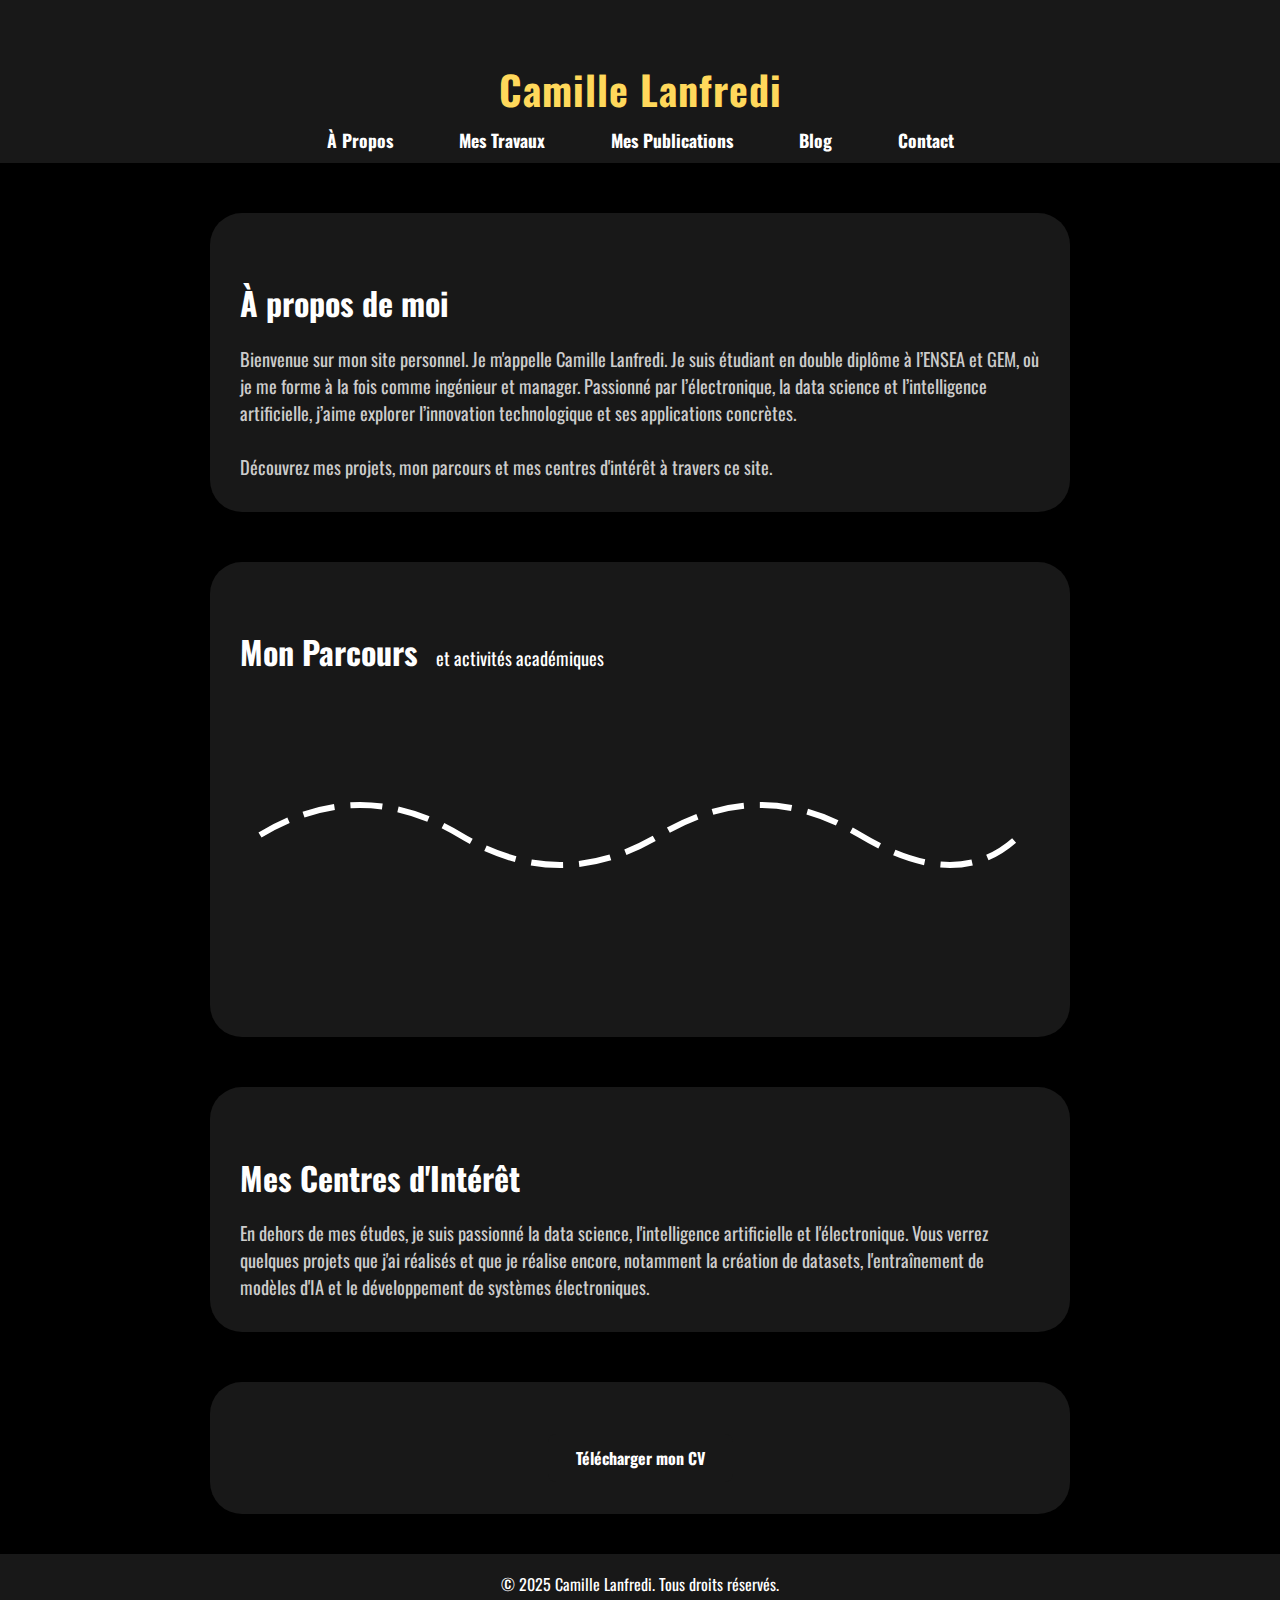
<file: index.html>
<!DOCTYPE html>
<html lang="fr">
<head>
    <meta charset="UTF-8">
    <title>Camille Lanfredi</title>
    <meta name="viewport" content="width=device-width, initial-scale=1.0">
    <link href="https://fonts.googleapis.com/css2?family=Oswald:wght@700&display=swap" rel="stylesheet">
    <link rel="stylesheet" href="styles.css">
</head>
<body>
    <header>
        <h1>Camille Lanfredi</h1>
        <nav>
            <ul>
                <li><a href="index.html">À Propos</a></li>
                <li><a href="nav/travaux.html">Mes Travaux</a></li>
                <li><a href="nav/publications.html">Mes Publications</a></li>
                <li><a href="nav/blog.html">Blog</a></li>
                <li><a href="nav/contact.html">Contact</a></li>
            </ul>
        </nav>
    </header>
   <main>
    <div class="container">
        <h2>À propos de moi</h2>
        <p class="desc">
            Bienvenue sur mon site personnel. Je m'appelle Camille Lanfredi. 
            Je suis étudiant en double diplôme à l’ENSEA et GEM, où je me forme à la fois comme ingénieur et manager. Passionné par l’électronique, la data science et l’intelligence artificielle, j’aime explorer l’innovation technologique et ses applications concrètes. 
            <br>
            <br>
            Découvrez mes projets, mon parcours et mes centres d'intérêt à travers ce site.
        </p>
    </div>
    
<div class="container">
    <div style="display: flex; align-items: baseline; gap: 18px;">
        <h2 style="margin-bottom: 0;">Mon Parcours</h2>
        <h3 style="margin-bottom: 0; font-weight: normal; color: #fff; font-size: 1.15em;">et activités académiques</h3>
    </div>
        <div class="serpent-h-timeline-container">
        <svg viewBox="0 0 800 230" class="serpent-h-timeline-path">
            <path id="serpent-h-path"
            d="M20,120 Q120,60 220,120 Q320,180 420,120 Q520,60 620,120 Q720,180 780,120"
            fill="none"
            stroke="#fff"
            stroke-width="6"
            stroke-dasharray="24 16"
            />
        </svg>
        <div class="serpent-h-timeline-events">
            <div class="serpent-h-event" style="left:120px; top:40px;">
                <div class="serpent-h-year">2020-2022</div>
                <div class="serpent-h-label">DUT GEII<br><span class="serpent-h-detail">IUT Salon de Provence</span></div>
                    <div class="serpent-h-more">
                        <div>Diplome Universitaire de Technologie</div>
                        <div>Génie Electrique et Informatique Industrielle</div>
                        <div>Projet de fin d'études : Robot de Course TIXI</div>
                    </div>
            </div>
            <div class="serpent-h-event ensea-long" style="left:450px; top:220px;">
                <div class="serpent-h-year">2022-2026</div>
                <div class="serpent-h-label"> Diplôme d'Ingénieur - ENSEA <br><span class="serpent-h-detail">Spé: Electronique des Systèmes Communiquants / RF / HF</span>
                    <div class="serpent-h-more">
                        <div>Parcours Certifiants Recherche et Management</div>
                        <div>Bureau des Sports - Manager de la salle de musculation (2023-2024)</div>
                        <div>PSC1 2023</div>
                        <div>Label Handimanagement - Companieros 2023</div>
                        <div>Animateur de la fresque du Numérique 2023</div>
                    </div>
                </div>
            </div>
            <div class="serpent-h-event gem-long" style="left:520px; top:40px;">
            <div class="serpent-h-year">2024-2025</div>
            <div class="serpent-h-label">DESMA - Grenoble Ecole de Management<br><span class="serpent-h-detail">MSc - Managing with Data & AI</span>
                <div class="serpent-h-more">
                    <div>Certification Microsoft Azure AI Fundamentals</div>
                    <div>Certification Microsoft Power Platform Fundamentals</div>
                    <div>Certification Power BI Job Simulation</div>
                    <div> Projet de fin d'études : Camille assistante virtuelle de Grenoble Métropole sur la gestion des déchets</div>
                </div>            
            
            </div>
            </div>
        </div>
    </div>
</div>
<div class="container">
    <h2>Mes Centres d'Intérêt</h2>
    <p class="desc">
        En dehors de mes études, je suis passionné la data science, l'intelligence artificielle et l'électronique. Vous verrez quelques projets que j'ai réalisés et que je réalise encore, notamment la création de datasets, l'entraînement de modèles d'IA et le développement de systèmes électroniques.
    </p>
</div>
<div class="container" style="text-align:center;">
    <a href="nav/construction.html" target="_blank" class="cv-btn" >
        Télécharger mon CV
    </a>
</div>
</main>
    <footer>
        &copy; 2025 Camille Lanfredi. Tous droits réservés.<br>
    </footer>
</body>
</html>
</file>
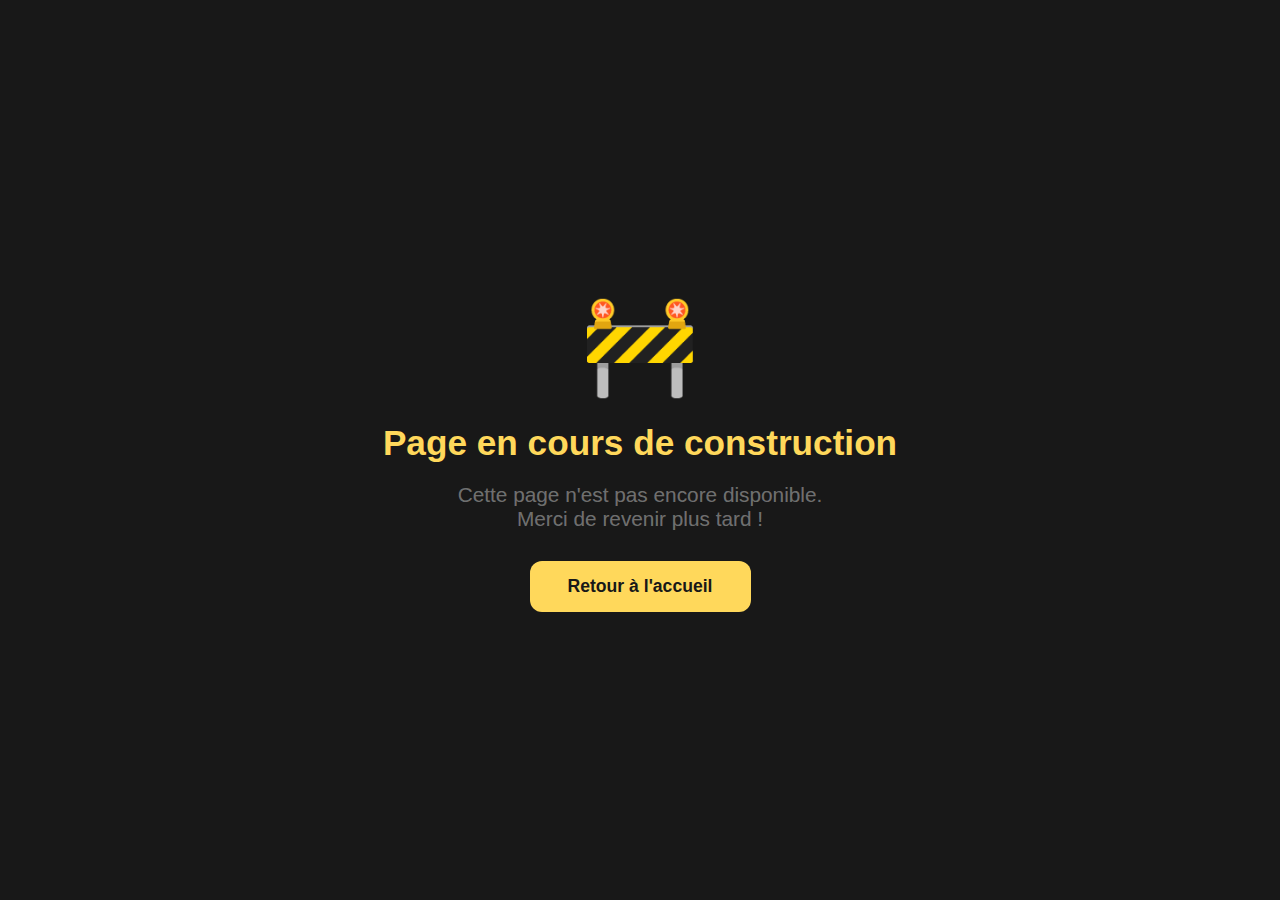
<file: nav/construction.html>
<!DOCTYPE html>
<html lang="fr">
<head>
    <meta charset="UTF-8">
    <title>Page en construction</title>
    <meta name="viewport" content="width=device-width, initial-scale=1">
    <link rel="stylesheet" href="../styles.css">
    <style>
        body {
            background: #181818;
            color: #ffd85b;
            margin: 0;
            font-family: 'Oswald', Arial, sans-serif;
            min-height: 100vh;
            display: flex;
            flex-direction: column;
        }
        .construction-container {
            flex: 1;
            display: flex;
            flex-direction: column;
            align-items: center;
            justify-content: center;
            min-height: 70vh;
            text-align: center;
        }
        .construction-icon {
            font-size: 6em;
            margin-bottom: 22px;
            color: #ffd85b;
            animation: spin 2.2s linear infinite;
        }
        @keyframes spin {
            0% { transform: rotate(-6deg);}
            90% { transform: rotate(6deg);}
            100% { transform: rotate(-6deg);}
        }
        .construction-title {
            font-size: 2.2em;
            font-weight: bold;
            margin-bottom: 20px;
        }
        .construction-desc {
            color: #fff6;
            font-size: 1.3em;
            margin-bottom: 30px;
        }
        .back-home {
            color: #181818;
            background: #ffd85b;
            padding: 15px 38px;
            border-radius: 12px;
            font-weight: bold;
            font-size: 1.1em;
            text-decoration: none;
            transition: background 0.2s, color 0.2s;
        }
        .back-home:hover {
            background: #fff;
            color: #181818;
        }
    </style>
</head>
<body>
    <div class="construction-container">
        <div class="construction-icon">🚧</div>
        <div class="construction-title">Page en cours de construction</div>
        <div class="construction-desc">
            Cette page n'est pas encore disponible.<br>
            Merci de revenir plus tard !
        </div>
        <a href="../nav/travaux.html" class="back-home">Retour à l'accueil</a>
    </div>
</body>
</html>
</file>
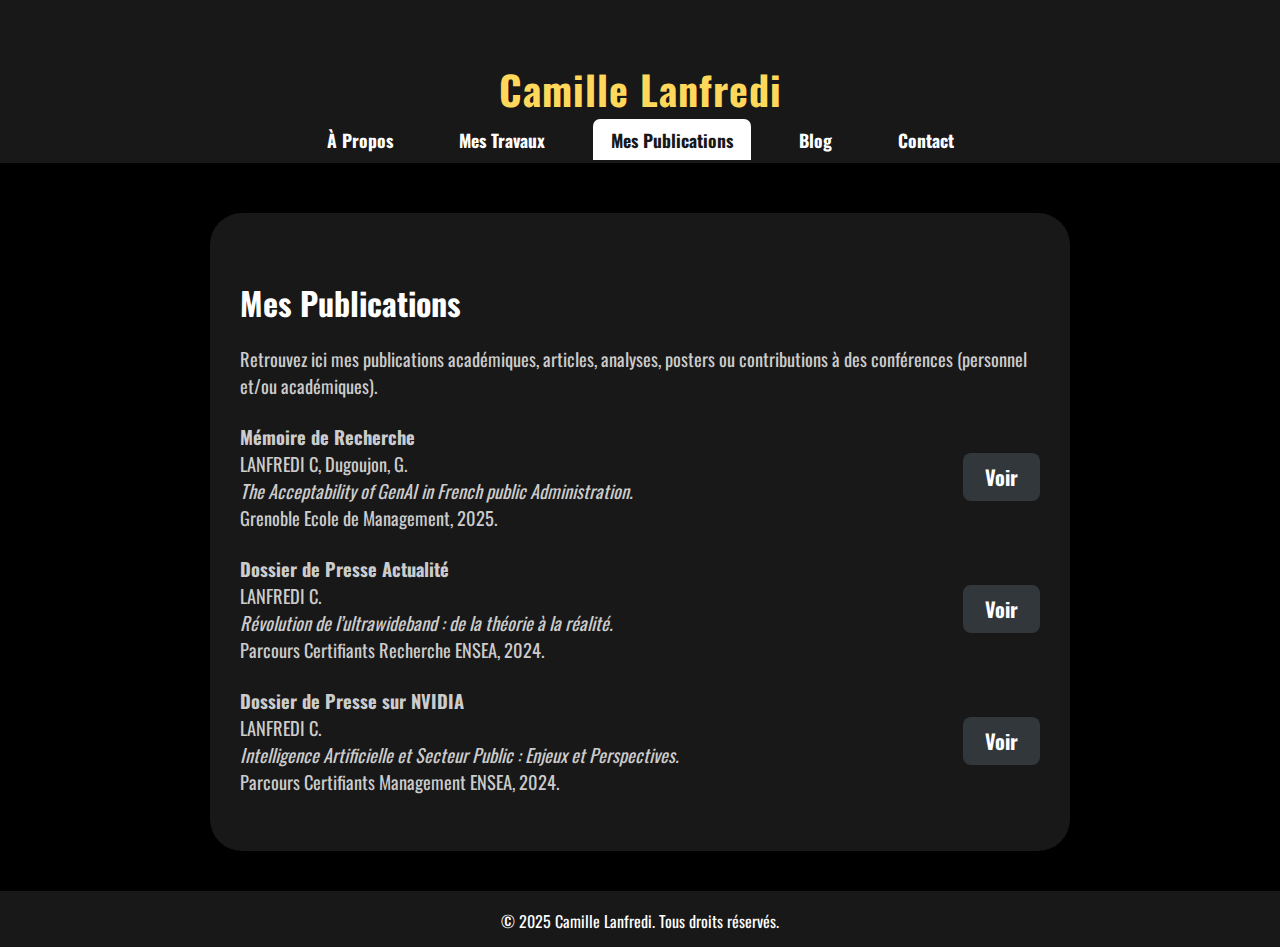
<file: nav/publications.html>
<!DOCTYPE html>
<html lang="fr">
<head>
    <meta charset="UTF-8">
    <title>Publications - Camille Lanfredi</title>
    <meta name="viewport" content="width=device-width, initial-scale=1.0">
    <link href="https://fonts.googleapis.com/css2?family=Oswald:wght@700&display=swap" rel="stylesheet">
    <link rel="stylesheet" href="../styles.css">
</head>
<body>
    <header>
        <h1>Camille Lanfredi</h1>
        <nav>
            <ul>
                <li><a href="../index.html">À Propos</a></li>
                <li><a href="construction.html">Mes Travaux</a></li>
                <li><a href="publications.html" class="active">Mes Publications</a></li>
                <li><a href="blog.html">Blog</a></li>
                <li><a href="contact.html">Contact</a></li>
            </ul>
        </nav>
    </header>
    <main>
        <div class="container">
            <h2>Mes Publications</h2>
            <p class="desc">
                Retrouvez ici mes publications académiques, articles, analyses, posters ou contributions à des conférences (personnel et/ou académiques).
            </p>
            <br>
            <ul class="publications-list desc">
                <li class="pub-item">
                    <div class="pub-info">
                        <strong>Mémoire de Recherche</strong>
                        LANFREDI C, Dugoujon, G. <em>The Acceptability of GenAI in French public Administration.</em> Grenoble Ecole de Management, 2025.
                    </div>
                    <a href="construction.html" target="_blank" class="see-more small">Voir</a>
                </li>
                <li class="pub-item">
                    <div class="pub-info">
                        <strong>Dossier de Presse Actualité</strong>
                        LANFREDI C. <em>Révolution de l’ultrawideband : de la théorie à la réalité.</em> Parcours Certifiants Recherche ENSEA, 2024.
                    </div>
                    <a href="../ressources/P.C.Recherche - Dossier de presse actualité.pdf" target="_blank" class="see-more small">Voir</a>
                </li>
                <li class="pub-item">
                    <div class="pub-info">
                        <strong>Dossier de Presse sur NVIDIA</strong>
                        LANFREDI C. <em>Intelligence Artificielle et Secteur Public : Enjeux et Perspectives.</em> Parcours Certifiants Management ENSEA, 2024.
                    </div>
                    <a href="../ressources/P.C.Management - Dossier de presse sur une entreprise.pdf" target="_blank" class="see-more small">Voir</a>
                </li>
        </div>
    </main>
    <footer>
        &copy; 2025 Camille Lanfredi. Tous droits réservés.
    </footer>
</body>
</html>
</file>
<file: styles.css>
/* Style général */
body {
    font-family: 'Oswald', Arial, Helvetica, sans-serif;
    margin: 0;
    padding: 0;
    background-color: #000;
    color: #fff;
}


/* Header et navigation */
header {
    background-color: #181818;
    color: #fff;
    padding: 32px 0 10px 0;
    text-align: center;
    box-shadow: 0 2px 8px #000a;
}

header h1 {
    font-size: 2.5em;
    margin-bottom: 8px;
    letter-spacing: 1px;
}

header nav ul {
    list-style: none;
    padding: 0;
    margin: 0;
    display: flex;
    justify-content: center;
    gap: 30px;
}

header nav ul li {
    display: inline;
}

header nav ul li a {
    color: #fff;
    text-decoration: none;
    font-weight: bold;
    font-size: 1.1em;
    padding: 8px 18px 7px 18px;
    border-radius: 7px 7px 0 0;
    border-bottom: none; /* plus de soulignement */
    transition: background 0.2s, color 0.2s;
}

header nav ul li a:hover,
header nav ul li a.active {
    background: #fff;
    color: #181818;
    border-bottom: none;
}

/* Main content */
main {
    min-height: 70vh;
    padding: 0;
}

.container {
    max-width: 800px;
    margin: 50px auto 0 auto;
    background: #181818;
    padding: 40px 30px 32px 30px;
    border-radius: 32px;
    box-shadow: 0 4px 40px #0008;
}

h1 {
    color: #ffd85b;
    font-family: 'Oswald', Arial, sans-serif;
}

h2 {
    color: #fff;
    font-family: 'Oswald', Arial, sans-serif;
}

h2 {
    font-size: 2em;
    margin-bottom: 18px;
}

.desc {
    color: #ccc;
    font-size: 1.15em;
    margin-bottom: 0;
}

/* Footer */
footer {
    background-color: #181818;
    color: #fff;
    text-align: center;
    padding: 18px 0 14px 0;
    font-size: 1em;
    margin-top: 40px;
    box-shadow: 0 -2px 8px #000a;
    position: static;
    width: 100%;
    bottom: 0;
}

/* Responsive */
@media (max-width: 700px) {
    .container {
        padding: 20px 8px 18px 8px;
        border-radius: 18px;
    }
    header h1 {
        font-size: 1.5em;
    }
    h2 {
        font-size: 1.2em;
    }
    main {
        min-height: 60vh;
    }
    header nav ul {
        gap: 12px;
    }
}

/* Timeline */
.timeline {
    position: relative;
    margin: 40px 0 0 0;
    padding-left: 44px;
    border-left: 3px solid #fff3;
}
.timeline-item {
    position: relative;
    margin-bottom: 32px;
    min-height: 48px;
}
.timeline-date {
    position: absolute;
    left: -90px;      /* était -90px */
    top: 0;
    width: 110px;      /* était 80px */
    text-align: right;
    color: #fff;
    font-weight: bold;
    font-size: 1.1em;
    opacity: 0.7;
    z-index: 2;
}
.timeline-content {
    background: #232323;
    color: #fff;
    padding: 16px 22px;
    border-radius: 10px;
    box-shadow: 0 2px 12px #0003;
    margin-left: 0;
    min-width: 200px;
    display: inline-block;
}
.timeline-item::before {
    content: '';
    position: absolute;
    left: -56px;
    top: 18px;
    width: 16px;
    height: 16px;
    background: #fff;
    border-radius: 50%;
    border: 3px solid #232323;
    box-shadow: 0 0 0 4px #181818;
}

/* Responsive timeline */
.timeline-content {
    position: relative;
}

.timeline-branch {
    position: relative;
    margin-top: 14px;
    margin-left: 24px;
    padding-left: 24px;
}

.timeline-branch::before {
    content: "";
    position: absolute;
    left: 0;
    top: 8px;
    width: 18px;
    height: 24px;
    border-left: 2px solid #fff3;
    border-bottom: 2px solid #fff3;
    border-radius: 0 0 0 6px;
}

.timeline-sub {
    color: #bbb;
    font-size: 0.98em;
    padding-left: 6px;
    position: relative;
    top: 6px;
}

.cv-btn {
    display: inline-block;
    padding: 12px 28px;
    background: #181818;
    color: #fff !important;
    font-weight: bold;
    border-radius: 8px;
    text-decoration: none;
    transition: background 0.2s, color 0.2s;
    margin-top: 12px;
}
.cv-btn:hover {
    background: #fff;
    color: #232323 !important;
}




/* ------------------------------------------------------ */

/* --- Styles spécifiques à la page travaux.html --- */

.travaux-container {
    max-width: 1200px;
    margin: auto;
    padding: 40px 20px;
    background: none; /* pas de fond pour cette page */
    border-radius: 0;
    box-shadow: none;
}

.filters {
    display: flex;
    gap: 30px;
    margin-bottom: 30px;
}
.filter-btn {
    font-size: 1.5em;
    background: none;
    border: none;
    color: #fff;
    cursor: pointer;
    padding: 0 10px 7px 10px;
    border-radius: 7px 7px 0 0;
    border-bottom: 2px solid transparent;
    transition: border 0.2s, background 0.3s, color 0.3s, box-shadow 0.3s, transform 0.2s;
}
.filter-btn.active, .filter-btn:hover {
    border-bottom: 2px solid #fff;
}
.grid {
    display: grid;
    grid-template-columns: repeat(3, 1fr);
    gap: 36px;
    justify-items: center;
    align-items: stretch;
}
.card {
    background: #181818;
    border-radius: 32px;
    overflow: hidden;
    box-shadow: 0 4px 40px #0008;
    display: flex;
    flex-direction: column;
    transition: transform 0.2s, box-shadow 0.3s;
}
.card:hover {
    transform: translateY(-7px) scale(1.04);
    box-shadow: 0 6px 48px #fff3, 0 2px 8px #000a;
}
.card img {
    width: 100%;
    height: 210px;
    object-fit: cover;
}
.card-content {
    padding: 24px 20px 20px 20px;
    flex: 1 1 auto;
}
.card-title {
    font-size: 1.4em;
    margin-bottom: 7px;
}
.card-desc {
    color: #bbb;
    font-size: 1em;
    margin-bottom: 18px;
}
.see-more {
    color: #fff;
    text-decoration: none;
    font-weight: bold;
    background: #32373c;
    padding: 10px 22px;
    border-radius: 8px;
    transition: background 0.3s, color 0.3s, box-shadow 0.3s, transform 0.2s;
    display: inline-block;
}
.see-more:hover {
    background: #505357;
    transform: scale(1.07);
    box-shadow: 0 2px 14px #fff3;
}
@media (max-width: 600px) {
    .filters { flex-wrap: wrap; gap: 15px; }
    .card img { height: 160px; }
}




/* --- Styles spécifiques à la page serpent-histoire.html --- */
.serpent-h-timeline-container {
  position: relative;
  width: 100%;
  max-width: 800px;
  margin: 40px auto 60px auto;
  min-height: 230px;
  overflow: visible;
}
.serpent-h-timeline-path,
.serpent-h-timeline-events {
  width: 100%;
  max-width: 800px;
  left: 0;
  position: absolute;
  top: 0;
  height: 230px;
}
.serpent-h-event {
  position: absolute;
  transform: translate(-50%, -50%);
  background: #232323;
  color: #fff;
  padding: 16px 28px;
  border-radius: 18px;
  box-shadow: 0 2px 18px #0009;
  min-width: 150px;
  text-align: center;
  pointer-events: auto;
  opacity: 0;
  animation: eventAppear 1.5s ease forwards;
  transition: 
    min-width 0.4s cubic-bezier(.68,-0.55,.27,1.55),
    max-width 0.4s cubic-bezier(.68,-0.55,.27,1.55),
    padding 0.4s cubic-bezier(.68,-0.55,.27,1.55),
    box-shadow 0.3s, background 0.3s, color 0.3s;
  cursor: pointer;
  overflow: visible;
}
.serpent-h-event:nth-child(1) { animation-delay: 0.3s;}
.serpent-h-event:nth-child(2) { animation-delay: 1s;}
.serpent-h-event:nth-child(3) { animation-delay: 1.7s;}
.serpent-h-event:nth-child(4) { animation-delay: 2.4s;}
.serpent-h-event:nth-child(5) { animation-delay: 3.1s;}
/* Ajoute plus si tu ajoutes plus d'étapes */

.serpent-h-year {
  font-weight: bold;
  font-size: 1.1em;
  margin-bottom: 4px;
  color: #ffd85b;
}
.serpent-h-label {
  font-size: 1em;
  color: #fff;
}
.serpent-h-detail {
  color: #bbb;
  font-size: 0.92em;
}

/* Effet d’allongement et d’affichage du détail au hover */
.serpent-h-event:hover, .serpent-h-event:focus-within {
  min-width: 320px;
  max-width: 420px;
  padding-left: 38px;
  padding-right: 38px;
  background: #232323;
  box-shadow: 0 8px 30px #ffd85b88, 0 2px 18px #0009;
  z-index: 10;
}

/* Détail caché/affiché */
.serpent-h-more {
  display: none;
  margin-top: 14px;
  color: #ffd85b;
  font-size: 0.99em;
  text-align: left;
  animation: detailAppear 0.6s;
}
.serpent-h-event:hover .serpent-h-more,
.serpent-h-event:focus-within .serpent-h-more {
  display: block;
}

@keyframes detailAppear {
  0% { opacity: 0; transform: translateY(12px);}
  100% { opacity: 1; transform: translateY(0);}
}

@keyframes eventAppear {
  0% { opacity: 0; transform: translate(-50%, -40%) scale(0.8);}
  80% { opacity: 1; transform: translate(-50%, -54%) scale(1.05);}
  100% { opacity: 1; transform: translate(-50%, -50%) scale(1);}
}

.serpent-h-timeline-path #serpent-h-path {
  animation: serpent-move 1.2s linear infinite;
  stroke-dasharray: 32 16; /* total motif = 48 */
}
@keyframes serpent-move {
  0% { stroke-dashoffset: 0; }
  100% { stroke-dashoffset: -48; }
}

@media (max-width: 1000px) {
  .serpent-h-timeline-container,
  .serpent-h-timeline-path,
  .serpent-h-timeline-events {
    width: 98vw;
    max-width: 98vw;
    min-width: 0;
  }
  .serpent-h-timeline-path,
  .serpent-h-timeline-events {
    height: 230px;
  }
}
@media (max-width: 600px) {
  .serpent-h-timeline-container { min-height: 160px; }
  .serpent-h-event {
    min-width: 90px;
    padding: 8px 5px;
    font-size: 0.86em;
  }
}

.serpent-h-event.ensea-long {
  min-width: 450px;
  max-width: 650px;
  /* facultatif, plus de padding si tu veux */
  padding-left: 40px;
  padding-right: 40px;
}

/* Garde l'effet d'élargissement au hover */
.serpent-h-event.ensea-long:hover, .serpent-h-event.ensea-long:focus-within {
  min-width: 500px;
  max-width: 700px;
}

.serpent-h-event.gem-long {
  min-width: 265px;
  max-width: 350px;
  /* facultatif, plus de padding si tu veux */
  padding-left: 40px;
  padding-right: 40px;
}

/* Garde l'effet d'élargissement au hover */
.serpent-h-event.gem-long:hover, .serpent-h-event.gem-long:focus-within {
  min-width: 400px;
  max-width: 400px;
}

/* Responsive pour la timeline */
@media (max-width: 700px) {
  .serpent-h-timeline-container {
    min-height: 350px; /* Pour laisser la place aux events empilés */
  }
  .serpent-h-timeline-events {
    position: static !important;
    height: auto !important;
    display: flex;
    flex-direction: column;
    align-items: center;
    gap: 28px;
  }
  .serpent-h-event {
    position: static !important;
    transform: none !important;
    min-width: 90vw !important;
    max-width: 95vw !important;
    padding: 14px 8px !important;
    font-size: 0.95em;
    margin-bottom: 16px;
  }
  .serpent-h-event.ensea-long,
  .serpent-h-event.gem-long {
    min-width: 90vw !important;
    max-width: 95vw !important;
    padding-left: 10px !important;
    padding-right: 10px !important;
  }
  .serpent-h-timeline-path {
    display: none !important; /* On cache le SVG pour la version mobile */
  }
}


/* --- Styles spécifiques à la page publications.html --- */
.publications-list {
    padding: 0;
    margin: 0;
    list-style: none;
}

.pub-item {
    display: flex;
    align-items: flex-start; /* Par défaut le bouton sera aligné en haut, on va corriger ça plus bas */
    justify-content: space-between;
    gap: 20px;
    margin-bottom: 24px;
    min-height: 88px; /* Ajuste selon le texte de la plus petite ligne */
}

.pub-info {
    flex: 1 1 auto;
    display: flex;
    flex-direction: column;
    justify-content: center;
}

.see-more.small {
    padding: 9px 22px;
    font-size: 1.1em;
    border-radius: 8px;
    align-self: center; /* le bouton est centré verticalement par rapport au texte */
}

@media (max-width: 700px) {
    .pub-item {
        flex-direction: column;
        align-items: stretch;
        gap: 8px;
        min-height: unset;
    }
    .see-more.small {
        align-self: flex-start;
    }
}
</file>
